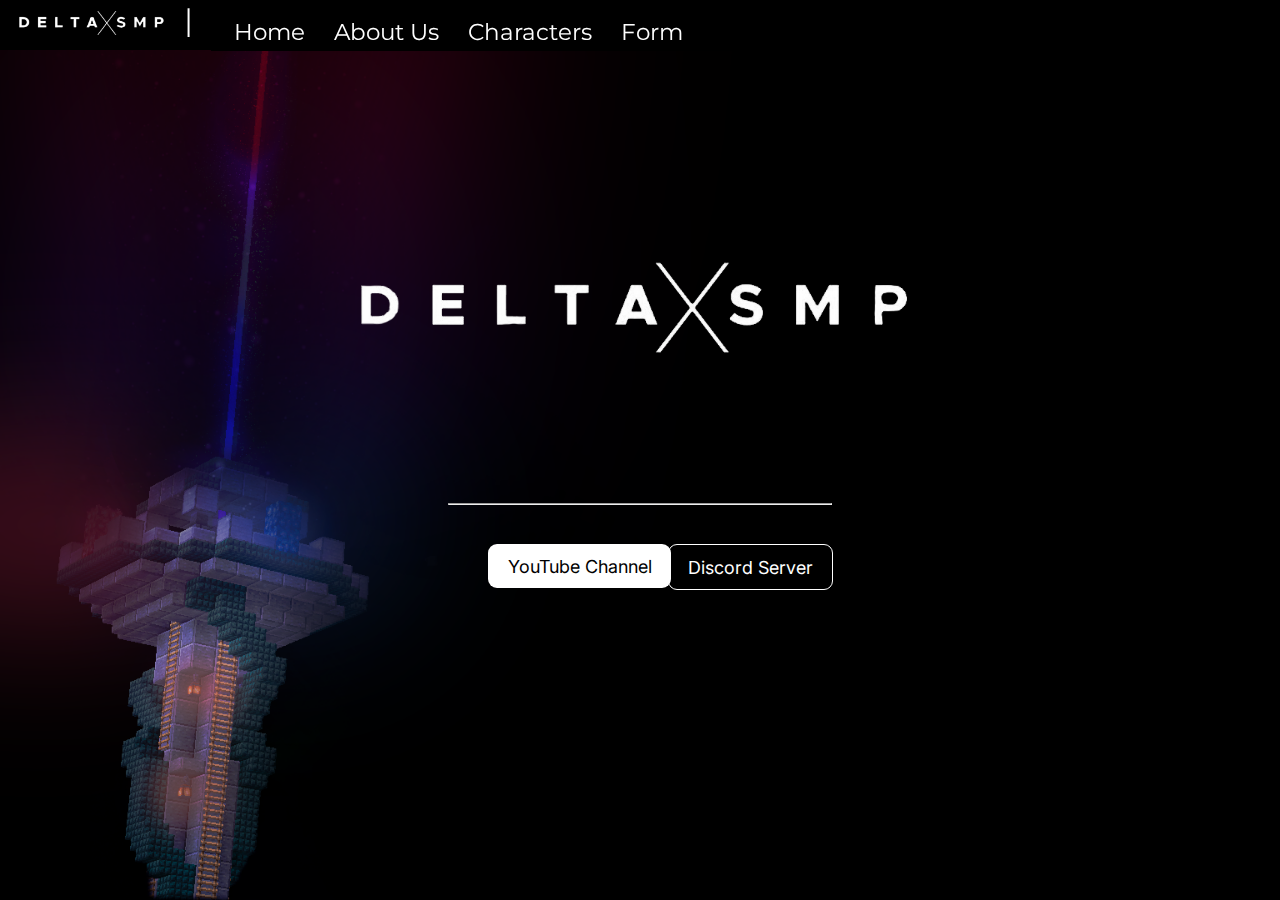
<file: index.html>
<!DOCTYPE html>
<html lang="en">

<head>
    <title>Delta SMP X - Website</title>
    <meta charset="UTF-8">
    <meta name="viewport" content="width=device-width, initial-scale=1">
    <link href="css/style.css" rel="stylesheet">
    <script src="js/main.js"></script>
    <link rel="preconnect" href="https://fonts.googleapis.com">
    <link rel="preconnect" href="https://fonts.gstatic.com" crossorigin>
    <link href="https://fonts.googleapis.com/css2?family=Roboto&display=swap" rel="stylesheet">
    <link rel="preconnect" href="https://fonts.googleapis.com">
    <link rel="preconnect" href="https://fonts.gstatic.com" crossorigin>
    <link href="https://fonts.googleapis.com/css2?family=Inter:wght@500&display=swap" rel="stylesheet">
    <link rel="icon" href="https://cdn.discordapp.com/attachments/916335939960307804/916341994584965180/yo.png">
    <link href="https://fonts.googleapis.com/css2?family=Montserrat:wght@550&display=swap" rel="stylesheet">
</head>

<body id="background">
    <div class="navbar-image">
        <img src="css/images/navbarimage.png" alt="">
    </div>
    <div class="navbar-background"></div>
    <div class="navbar">
        <ul>
            <li><a href="index.html" class="navbartext">Home</a></li>
            <li><a href="about.html" class="navbartext">About Us</a></li>
            <li><a href="characters.html" class="navbartext">Characters</a></li>
            <li><a href="form.html" class="navbartext">Form</a></li>
        </ul>
    </div>


    <div class="deltatitle">
        <img src="css/images/yo.png" alt="">
    </div>
    <!-- <div class="deltaxtitle">
        <img src="css/images/X.png" alt="">
    </div> -->
    <div class="hr">
        <hr>
    </div>

    <a target="_blank" href="https://www.youtube.com/channel/UCuBmazAD94Vl_kTo4ZtBGfg" class="button">YouTube Channel</a>
    <a target="_blank" href="https://discord.gg/tmGRck8Qdp" class="buttontwo">Discord Server</a>
</body>

</html>
</file>
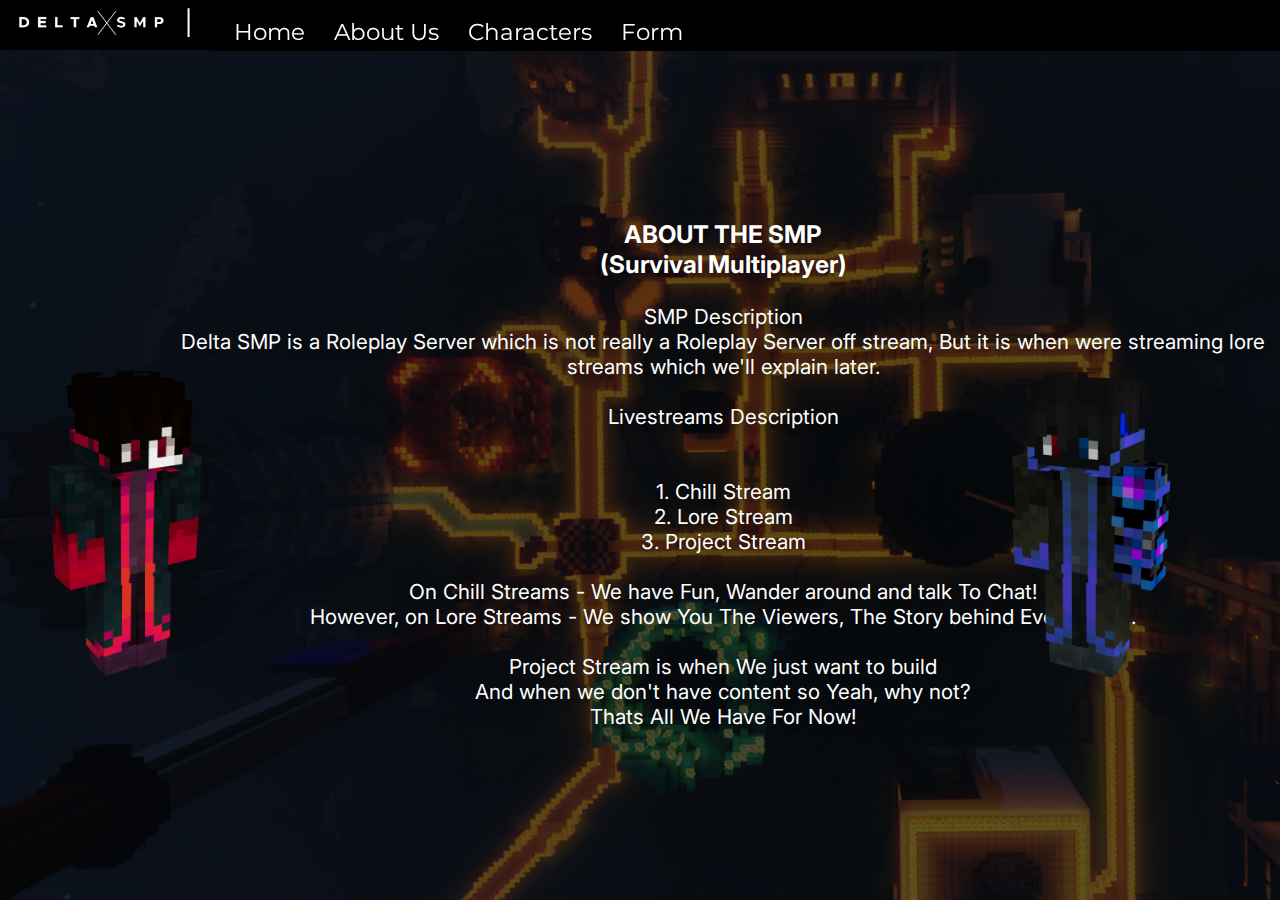
<file: about.html>
<!DOCTYPE html>
<html lang="en">

<head>
    <title>Delta SMP X - Website</title>
    <meta charset="UTF-8">
    <meta name="viewport" content="width=device-width, initial-scale=1">
    <link href="css/style.css" rel="stylesheet">
    <script src="js/main.js"></script>
    <link rel="preconnect" href="https://fonts.googleapis.com">
    <link rel="preconnect" href="https://fonts.gstatic.com" crossorigin>
    <link href="https://fonts.googleapis.com/css2?family=Roboto&display=swap" rel="stylesheet">
    <link rel="preconnect" href="https://fonts.googleapis.com">
    <link rel="preconnect" href="https://fonts.gstatic.com" crossorigin>
    <link href="https://fonts.googleapis.com/css2?family=Inter:wght@500&display=swap" rel="stylesheet">
    <link rel="icon" href="https://cdn.discordapp.com/attachments/916335939960307804/916341994584965180/yo.png">
    <link href="https://fonts.googleapis.com/css2?family=Montserrat:wght@550&display=swap" rel="stylesheet">
</head>

<body id="a-background">
    <div class="navbar-image">
        <img src="css/images/navbarimage.png" alt="">
    </div>
    <div class="navbar-background"></div>
    <div class="navbar">
        <ul>
            <li><a href="index.html" class="navbartext">Home</a></li>
            <li><a href="about.html" class="navbartext">About Us</a></li>
            <li><a href="characters.html" class="navbartext">Characters</a></li>
            <li><a href="form.html" class="navbartext">Form</a></li>
        </ul>
    </div>


    <div class="text">
        <p>
            <span class="text-title"><b>ABOUT THE SMP</b>
            <br> <b>(Survival Multiplayer)</b>
            </span>
            <br>
            <br> SMP Description
            <br> Delta SMP is a Roleplay Server which is not really a Roleplay Server off stream, But it is when were streaming lore streams which we'll explain later.
            <br>
            <br> Livestreams Description
            <br> 
            <br>
            <br> 1. Chill Stream
            <br> 2. Lore Stream
            <br> 3. Project Stream
            <br>
            <br> On Chill Streams - We have Fun, Wander around and talk To Chat!
            <br> However, on Lore Streams - We show You The Viewers, The Story behind Everything...
            <br>
            <br> Project Stream is when We just want to build
            <br> And when we don't have content so Yeah, why not?
            <br> Thats All We Have For Now!
        </p>
    </div>

    <div class="charabout">
        <img src="css/images/char-about/image4.png" alt="">
    </div>
    <div class="charabout2">
        <img src="css/images/char-about/image3.png" alt="">
    </div>
</body>

</html>
</file>
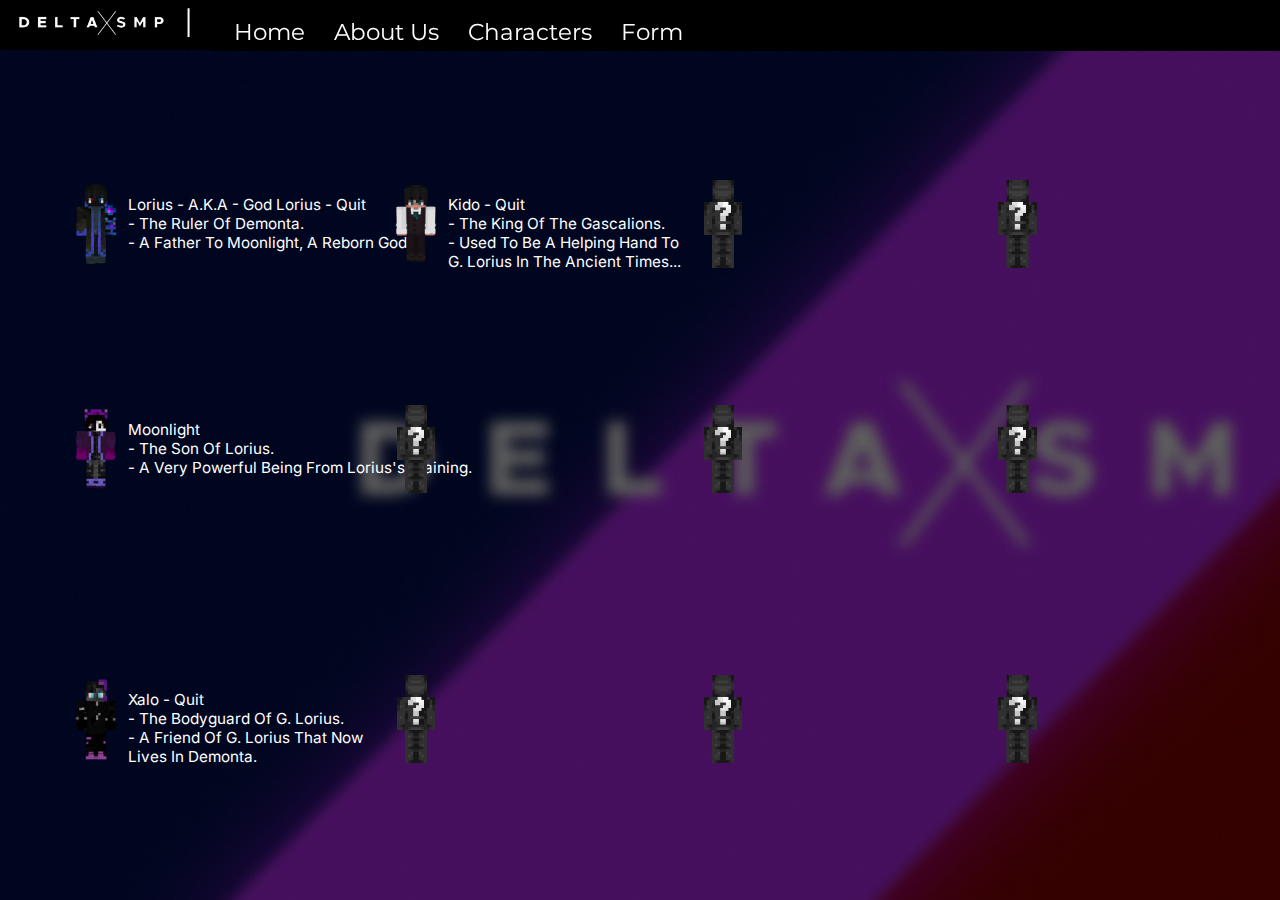
<file: characters.html>
<!DOCTYPE html>
<html lang="en">

<head>
    <title>Delta SMP X - Website</title>
    <meta charset="UTF-8">
    <meta name="viewport" content="width=device-width, initial-scale=1">
    <link href="css/style.css" rel="stylesheet">
    <script src="js/main.js"></script>
    <link rel="preconnect" href="https://fonts.googleapis.com">
    <link rel="preconnect" href="https://fonts.gstatic.com" crossorigin>
    <link href="https://fonts.googleapis.com/css2?family=Roboto&display=swap" rel="stylesheet">
    <link rel="preconnect" href="https://fonts.googleapis.com">
    <link rel="preconnect" href="https://fonts.gstatic.com" crossorigin>
    <link href="https://fonts.googleapis.com/css2?family=Inter:wght@500&display=swap" rel="stylesheet">
    <link rel="icon" href="https://cdn.discordapp.com/attachments/916335939960307804/916341994584965180/yo.png">
    <link href="https://fonts.googleapis.com/css2?family=Montserrat:wght@550&display=swap" rel="stylesheet">
</head>

<body id="c-background">
    <div class="navbar-image">
        <img src="css/images/navbarimage.png" alt="">
    </div>
    <div class="navbar-background"></div>
    <div class="navbar">
        <ul>
            <li><a href="index.html" class="navbartext">Home</a></li>
            <li><a href="about.html" class="navbartext">About Us</a></li>
            <li><a href="characters.html" class="navbartext">Characters</a></li>
            <li><a href="form.html" class="navbartext">Form</a></li>
        </ul>
    </div>
    <div class="char-text-all">
        <div class="char1">
            <img src="css/images/characters/image7.png" alt="">
        </div>
        <div class="char1-text">
            <p>
                Lorius - A.K.A - God Lorius - Quit
                <br> - The Ruler Of Demonta.
                <br> - A Father To Moonlight, A Reborn God.
            </p>
        </div>
        <div class="char2">
            <img src="css/images/characters/image6.png" alt="">
        </div>
        <div class="char2-text">
            <p>
                Moonlight
                <br> - The Son Of Lorius.
                <br> - A Very Powerful Being From Lorius's Training.
            </p>
        </div>
        <div class="char3">
            <img src="css/images/characters/image18.png" alt="">
        </div>
        <div class="char3-text">
            <p>
                Xalo - Quit
                <br> - The Bodyguard Of G. Lorius.
                <br> - A Friend Of G. Lorius That Now
                <br> Lives In Demonta.
            </p>
        </div>
        <div class="char4">
            <img src="css/images/characters/image19.png" alt="">
        </div>
        <div class="char4-text">
            <p>
                Kido - Quit
                <br> - The King Of The Gascalions.
                <br> - Used To Be A Helping Hand To
                <br> G. Lorius In The Ancient Times...
            </p>
        </div>
        <!-- ------------------------------------------------------------------------------------------------ -->
        <div class="char5">
            <img src="css/images/characters/Untitled-1.png" alt="">
        </div>
        <div class="char6">
            <img src="css/images/characters/Untitled-1.png" alt="">
        </div>
        <div class="char7">
            <img src="css/images/characters/Untitled-1.png" alt="">
        </div>
        <div class="char8">
            <img src="css/images/characters/Untitled-1.png" alt="">
        </div>
        <div class="char9">
            <img src="css/images/characters/Untitled-1.png" alt="">
        </div>

        <div class="char10">
            <img src="css/images/characters/Untitled-1.png" alt="">
        </div>

        <div class="char11">
            <img src="css/images/characters/Untitled-1.png" alt="">
        </div>

        <div class="char12">
            <img src="css/images/characters/Untitled-1.png" alt="">
        </div>
    </div>
</body>

</html>
</file>
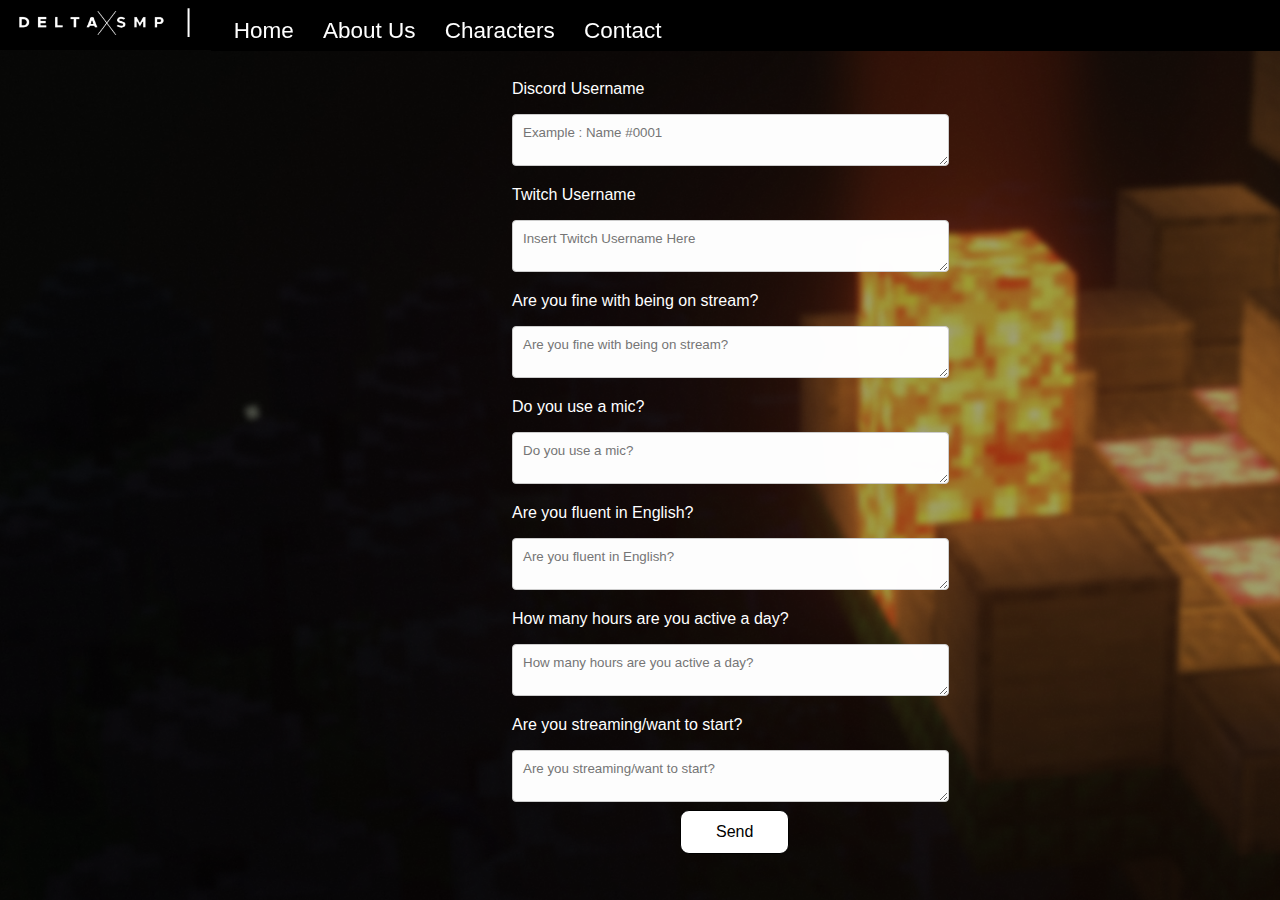
<file: contact.html>
<!DOCTYPE html>
<html lang="en">

<head>
    <title>Delta SMP X - Website</title>
    <meta charset="UTF-8">
    <meta name="viewport" content="width=device-width, initial-scale=1">
    <link href="css/style.css" rel="stylesheet">
    <script src="js/main.js"></script>
    <link rel="preconnect" href="https://fonts.googleapis.com">
    <link rel="preconnect" href="https://fonts.gstatic.com" crossorigin>
    <link href="https://fonts.googleapis.com/css2?family=Roboto&display=swap" rel="stylesheet">
    <link rel="preconnect" href="https://fonts.googleapis.com">
    <link rel="preconnect" href="https://fonts.gstatic.com" crossorigin>
    <link href="https://fonts.googleapis.com/css2?family=Inter:wght@500&display=swap" rel="stylesheet">
    <link rel="icon" href="https://cdn.discordapp.com/attachments/916335939960307804/916341994584965180/yo.png">
</head>

<body id="u-bg">
    <div class="navbar-image">
        <img src="css/images/navbarimage.png" alt="">
    </div>
    <div class="navbar-background"></div>
    <div class="navbar">
        <ul>
            <li><a href="index.html" class="navbartext">Home</a></li>
            <li><a href="about.html" class="navbartext">About Us</a></li>
            <li><a href="characters.html" class="navbartext">Characters</a></li>
            <li><a href="contact.html" class="navbartext">Contact</a></li>
        </ul>
    </div>

    <div id="form">
        <p>Discord Username</p>
        <textarea id="fname" placeholder="Example : Name #0001" type="text"></textarea>
        <p>Twitch Username</p>
        <textarea id="lname" placeholder="Insert Twitch Username Here" type="text"></textarea>
        <p>Are you fine with being on stream?</p>
        <textarea id="dis" placeholder="Are you fine with being on stream?" type="text"></textarea>
        <p>Do you use a mic?</p>
        <textarea id="email" placeholder="Do you use a mic?" type="text"></textarea>
        <p>Are you fluent in English?</p>
        <textarea id="steam" placeholder="Are you fluent in English?" type="text"></textarea>
        <p>How many hours are you active a day?</p>
        <textarea id="date" placeholder="How many hours are you active a day?" type="text"></textarea>
        <p>Are you streaming/want to start?</p>
        <textarea id="why" placeholder="Are you streaming/want to start?" type="text"></textarea>
        <button class="btnforcontact" onclick="webhookSend(),myFunction()">Send</button>
    </div>

    <script src="js/main.js" type="text/javascript "></script>
</body>

<script src="js/main.js" type="text/javascript"></script>

</html>
</file>
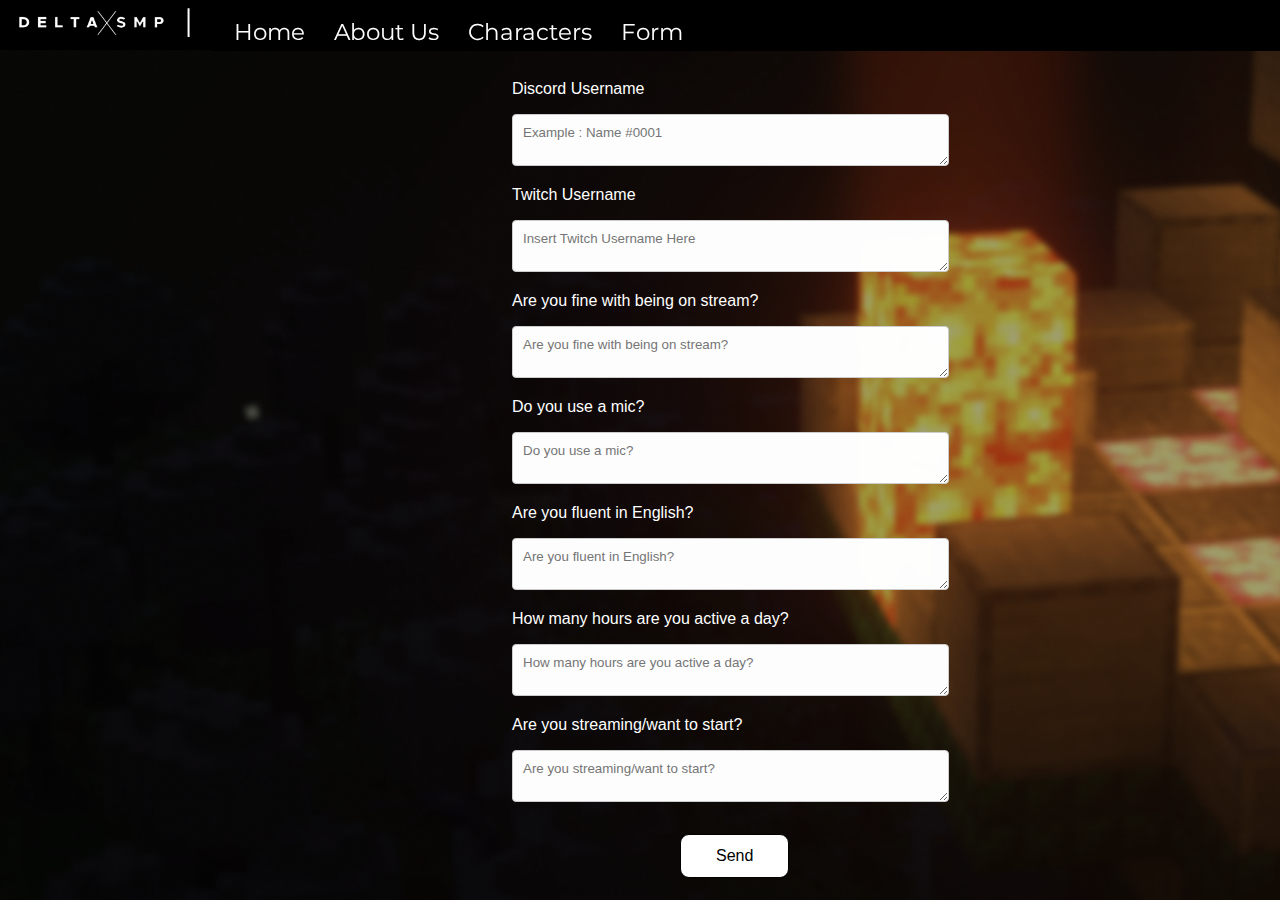
<file: form.html>
<!DOCTYPE html>
<html lang="en">

<head>
    <title>Delta SMP X - Website</title>
    <script src="https://ajax.googleapis.com/ajax/libs/jquery/3.6.0/jquery.min.js"></script>
    <meta charset="UTF-8">
    <meta name="viewport" content="width=device-width, initial-scale=1">
    <link href="css/style.css" rel="stylesheet">
    <script src="js/main.js"></script>
    <link href="https://fonts.googleapis.com/css2?family=Roboto&display=swap" rel="stylesheet">
    <link href="https://fonts.googleapis.com/css2?family=Inter:wght@500&display=swap" rel="stylesheet">
    <link rel="icon" href="https://cdn.discordapp.com/attachments/916335939960307804/916341994584965180/yo.png">
    <link rel="preconnect" href="https://fonts.googleapis.com">
    <link rel="preconnect" href="https://fonts.gstatic.com" crossorigin>
    <link href="https://fonts.googleapis.com/css2?family=Montserrat:wght@550&display=swap" rel="stylesheet">
</head>

<body id="u-bg">
    <div class="navbar-image">
        <img src="css/images/navbarimage.png" alt="">
    </div>
    <div class="navbar-background"></div>
    <div class="navbar">
        <ul>
            <li><a href="index.html" class="navbartext">Home</a></li>
            <li><a href="about.html" class="navbartext">About Us</a></li>
            <li><a href="characters.html" class="navbartext">Characters</a></li>
            <li><a href="form.html" class="navbartext">Form</a></li>
        </ul>
    </div>

    <div id="form">
        <p>Discord Username</p>
        <textarea id="fname" placeholder="Example : Name #0001" type="text"></textarea>
        <p>Twitch Username</p>
        <textarea id="lname" placeholder="Insert Twitch Username Here" type="text"></textarea>
        <p>Are you fine with being on stream?</p>
        <textarea id="dis" placeholder="Are you fine with being on stream?" type="text"></textarea>
        <p>Do you use a mic?</p>
        <textarea id="email" placeholder="Do you use a mic?" type="text"></textarea>
        <p>Are you fluent in English?</p>
        <textarea id="steam" placeholder="Are you fluent in English?" type="text"></textarea>
        <p>How many hours are you active a day?</p>
        <textarea id="date" placeholder="How many hours are you active a day?" type="text"></textarea>
        <p>Are you streaming/want to start?</p>
        <textarea id="why" placeholder="Are you streaming/want to start?" type="text"></textarea>
        <input class="btn" id="send" type="button" onclick="webhookSend()" value="Send" />
        <script>
            checkStorage = () => {
                if (localStorage.getItem("validation")) {
                    let item = JSON.parse(localStorage.getItem('validation'));
                    let storageDate = new Date(item.date)
                    let actualDate = new Date();
                    let button = document.getElementById("send")

                    if (actualDate - storageDate < 1080000) { // 3 hrs in ml

                        button.disabled = true;
                        console.log('Button Disabled = True')
                    }
                }
            }
            window.load = checkStorage();
        </script>
        <script>
            $('#send').click(function() {
                var self = $(this);

                // Disable the button.
                let date = new Date();
                localStorage.setItem('validation', JSON.stringify({
                    date: date
                }));
                self.prop("disabled", true);
                // Process click.

            });
        </script>
    </div>

    <script src="https://ajax.googleapis.com/ajax/libs/jquery/3.6.0/jquery.min.js"></script>
    <script src="js/main.js" type="text/javascript"></script>
</body>
</html>
</file>
<file: css/style.css>
#background {
    height: auto;
    margin-left: auto;
    margin-right: auto;
    margin-top: auto;
    width: auto;
    background: url(images/home.png);
    background-size: cover;
    background-attachment: fixed;
    background-repeat: no-repeat;
}

ul {
    display: inline;
    position: fixed;
    z-index: 1;
    list-style-type: none;
    margin: 1.3%;
    padding: 0 0 0 15%;
    top: 0.1%;
}

li {
    display: inline;
    padding: 5 10%;
}

a {
    text-decoration: none;
}

.navbar a {
    margin-left: 2.8vh;
    color: rgb(255, 255, 255);
    font-family: 'Montserrat', sans-serif;
}

.navbartext {
    font-size: 2.5vh;
}

.navbar-background {
    position: fixed;
    z-index: 1;
    background: #000000;
    padding: 2%;
    width: 79.5%;
    left: 16.5%;
}

.navbar-image img {
    position: fixed;
    z-index: 1;
    width: 16.8%;
    top: -0.4%;
    left: 0%;
}

.deltatitle img {
    position: absolute;
    top: 5%;
    left: 12%;
    width: 75%;
}


/* .deltaxtitle img {
    position: absolute;
    top: 35%;
    left: 50%;
    width: 6%;
} */

.hr {
    position: absolute;
    width: 30%;
    height: 30%;
    left: 35%;
    top: 55%;
    /* border: 1vh solid #f8f8f8; */
}

.button {
    position: absolute;
    background-color: #ffffff;
    color: hsl(0, 0%, 0%);
    border: none;
    padding: 0.9% 1.5%;
    text-align: center;
    text-decoration: none;
    display: inline-block;
    font-size: 2vh;
    margin: 4px 2px;
    cursor: pointer;
    /* -webkit-transition-duration: 0.4s; */
    /* Safari */
    transition-duration: 0.4s;
    border-radius: 1vh;
    left: 38%;
    font-family: Inter;
    top: 60%;
    transition: 0.4s;
}

.buttontwo {
    position: absolute;
    background-color: #ffffff00;
    color: hsl(0, 0%, 100%);
    border: #ffffff 1px solid;
    padding: 0.9% 1.5%;
    text-align: center;
    text-decoration: none;
    display: inline-block;
    font-size: 2vh;
    font-family: Inter;
    margin: 4px 2px;
    cursor: pointer;
    /* -webkit-transition-duration: 0.4s; */
    /* Safari */
    transition-duration: 0.4s;
    border-radius: 1vh;
    left: 52%;
    top: 60%;
    transition: 0.4s;
}

.buttontwo:hover {
    transform: scale(1.1);
    transition: 1s;
}

.button:hover {
    transform: scale(1.1);
    transition: 1s;
}


/* --------------------------------------------About Page Css---------------------------ikr----- */

#a-background {
    height: auto;
    margin-left: auto;
    margin-right: auto;
    margin-top: auto;
    width: auto;
    background: url(images/about.png);
    background-size: cover;
    background-attachment: fixed;
    background-repeat: no-repeat;
}

.text {
    position: absolute;
    top: 22%;
    color: #ffffff;
    left: 13%;
    font-size: 2.3vh;
    font-family: Inter;
    text-align: center;
}

.text p {
    text-shadow: 0px 4px 4px rgba(0, 0, 0, 0.25);
}

.charabout img {
    position: absolute;
    width: 20%;
    top: 39%;
}

.charabout2 img {
    position: absolute;
    width: 20%;
    top: 39%;
    left: 75%;
}

.text-title {
    font-size: 2.7vh;
}


/* --------------------------------------------Characters Page Css-------------------------------- */

#c-background {
    height: auto;
    margin-left: auto;
    margin-right: auto;
    margin-top: auto;
    width: auto;
    background: url(images/char.png);
    background-size: cover;
    background-attachment: fixed;
    background-repeat: no-repeat;
}

.char1 img {
    position: absolute;
    width: 5%;
    top: 20%;
    width: 5%;
    left: 5%;
}

.char2 img {
    position: absolute;
    width: 5%;
    top: 45%;
    width: 5%;
    left: 5%;
}

.char3 img {
    position: absolute;
    width: 5%;
    top: 75%;
    width: 5%;
    left: 5%;
}

.char4 img {
    position: absolute;
    top: 20%;
    width: 5%;
    left: 30%;
}


/* ------------------------------------------------------------------------------------------ */

.char5 img {
    position: absolute;
    top: 45%;
    width: 3%;
    left: 31%;
}

.char6 img {
    position: absolute;
    top: 75%;
    width: 3%;
    left: 31%;
}

.char7 img {
    position: absolute;
    top: 20%;
    width: 3%;
    left: 55%;
}

.char8 img {
    position: absolute;
    top: 45%;
    width: 3%;
    left: 55%;
}

.char9 img {
    position: absolute;
    top: 75%;
    width: 3%;
    left: 55%;
}


/* ------------------------------------------------------------------------------------------ */

.char10 img {
    position: absolute;
    top: 20%;
    width: 3%;
    left: 78%;
}

.char11 img {
    position: absolute;
    top: 45%;
    width: 3%;
    left: 78%;
}

.char12 img {
    position: absolute;
    top: 75%;
    width: 3%;
    left: 78%;
}


/* ------------------------------------------------------------------------------------------ */

.char-text-all {
    color: #ffffff;
    font-size: 1.7vh;
    font-family: Inter;
}

.char1-text {
    position: absolute;
    top: 20%;
    left: 10%;
}

.char2-text {
    position: absolute;
    top: 45%;
    left: 10%;
}

.char3-text {
    position: absolute;
    top: 75%;
    left: 10%;
}

.char4-text {
    position: absolute;
    top: 20%;
    left: 35%;
}


/* --------------------------------------------Form Css-------------------------------- */

#u-bg {
    height: auto;
    margin-left: auto;
    margin-right: auto;
    margin-top: auto;
    width: auto;
    background: url(images/contact.png);
    background-size: cover;
    background-attachment: fixed;
    background-repeat: no-repeat;
}

#form {
    position: absolute;
    padding-top: 5%;
    left: 40%;
}

#form p {
    font-family: 'Open Sans', sans-serif;
    color: #ffffff;
}

input[type=text],
select,
textarea {
    width: 150%;
    padding: 10px;
    border: 1px solid #ccc;
    border-radius: 4px;
    resize: vertical;
    font-family: 'Open Sans', sans-serif;
    background-color: #fffffffd;
}

.btnforcontact {
    background-color: #ffffff;
    border: 1px solid rgb(0, 0, 0);
    border-radius: 1vh;
    color: rgb(0, 0, 0);
    padding: 12px 35px;
    text-align: center;
    text-decoration: none;
    display: inline-block;
    font-size: 16px;
    margin: 4px 2px;
    cursor: pointer;
    position: absolute;
    top: 100%;
    left: 60%;
}

.btn {
    background-color: #ffffff;
    border: 1px solid rgb(0, 0, 0);
    border-radius: 1vh;
    color: rgb(0, 0, 0);
    padding: 12px 35px;
    text-align: center;
    text-decoration: none;
    display: inline-block;
    font-size: 16px;
    margin: 4px 2px;
    cursor: pointer;
    position: absolute;
    top: 103%;
    left: 60%;
}

#send[disabled] {
    display: none;
}
</file>
